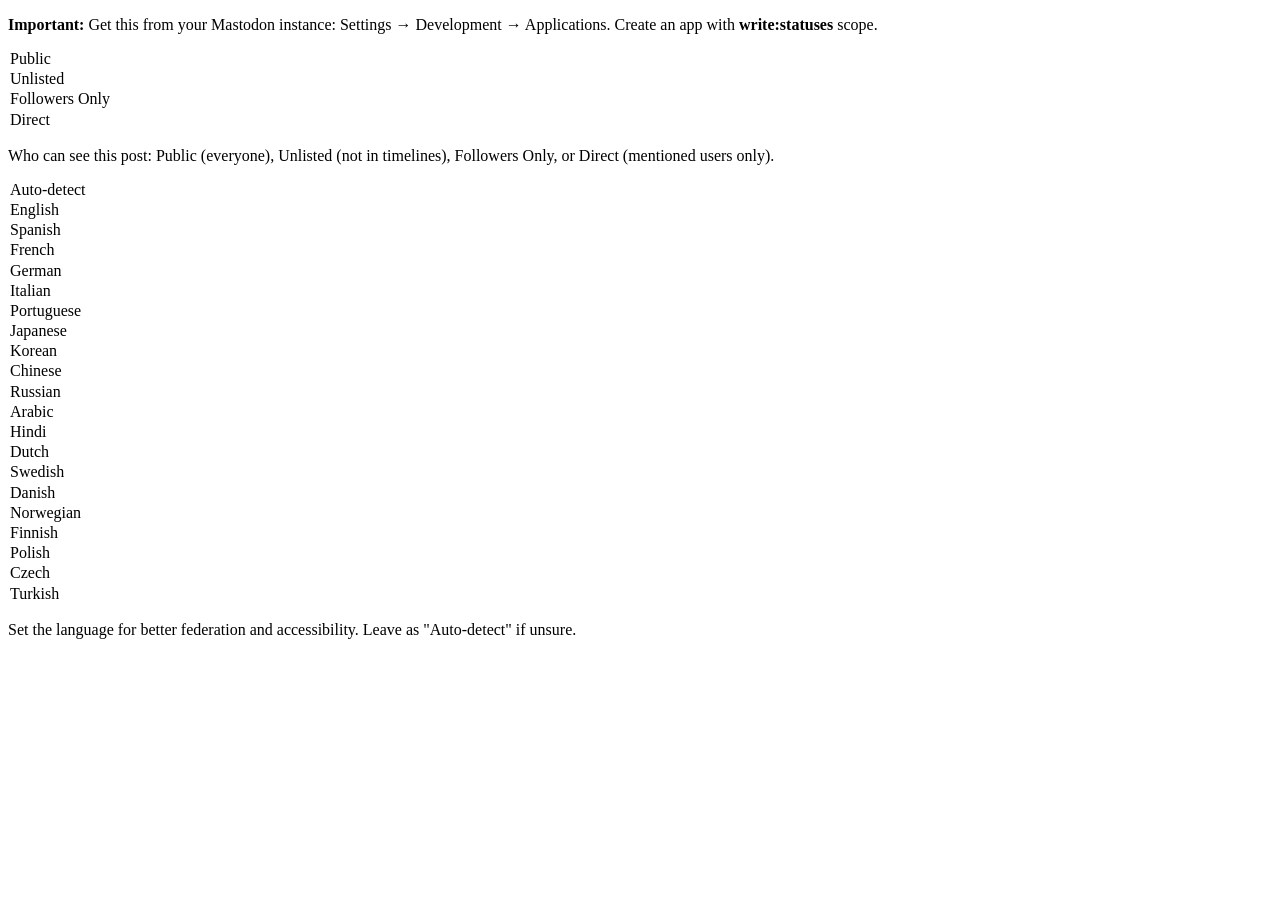
<file: org.andypiper.mastodon.sdPlugin/propertyinspector/index.html>
<!DOCTYPE html>
<html>
  <head lang="en">
    <title>Mastodon Send Post Settings</title>
    <meta charset="utf-8" />
    <script src="https://sdpi-components.dev/releases/v3/sdpi-components.js"></script>
  </head>

  <body>
    <!--
        Learn more about property inspector components at https://sdpi-components.dev/docs/components
    -->
    <sdpi-item label="Access Token">
      <sdpi-password setting="token" required></sdpi-password>
      <p>
        <b>Important:</b> Get this from your Mastodon instance: Settings → Development → Applications.
        Create an app with <strong>write:statuses</strong> scope.
      </p>
    </sdpi-item>
    
    <sdpi-item label="Instance">
      <sdpi-textfield
        setting="mastodon-instance"
        placeholder="https://mastodon.social"
        required
      >
      </sdpi-textfield>
    </sdpi-item>
    
    <sdpi-item label="Message">
      <sdpi-textarea
        setting="toot"
        placeholder="What's happening?"
        maxlength="500"
        rows="3"
        showlength
        required
      >
      </sdpi-textarea>
    </sdpi-item>
    
    <sdpi-item label="Visibility">
      <sdpi-select setting="visibility">
        <option value="public" selected>Public</option>
        <option value="unlisted">Unlisted</option>
        <option value="private">Followers Only</option>
        <option value="direct">Direct</option>
      </sdpi-select>
      <p>Who can see this post: Public (everyone), Unlisted (not in timelines), Followers Only, or Direct (mentioned users only).</p>
    </sdpi-item>
    
    <sdpi-item label="Language (optional)">
      <sdpi-select setting="language">
        <option value="">Auto-detect</option>
        <option value="en">English</option>
        <option value="es">Spanish</option>
        <option value="fr">French</option>
        <option value="de">German</option>
        <option value="it">Italian</option>
        <option value="pt">Portuguese</option>
        <option value="ja">Japanese</option>
        <option value="ko">Korean</option>
        <option value="zh">Chinese</option>
        <option value="ru">Russian</option>
        <option value="ar">Arabic</option>
        <option value="hi">Hindi</option>
        <option value="nl">Dutch</option>
        <option value="sv">Swedish</option>
        <option value="da">Danish</option>
        <option value="no">Norwegian</option>
        <option value="fi">Finnish</option>
        <option value="pl">Polish</option>
        <option value="cs">Czech</option>
        <option value="tr">Turkish</option>
      </sdpi-select>
      <p>Set the language for better federation and accessibility. Leave as "Auto-detect" if unsure.</p>
    </sdpi-item>
  </body>
</html>
</file>
